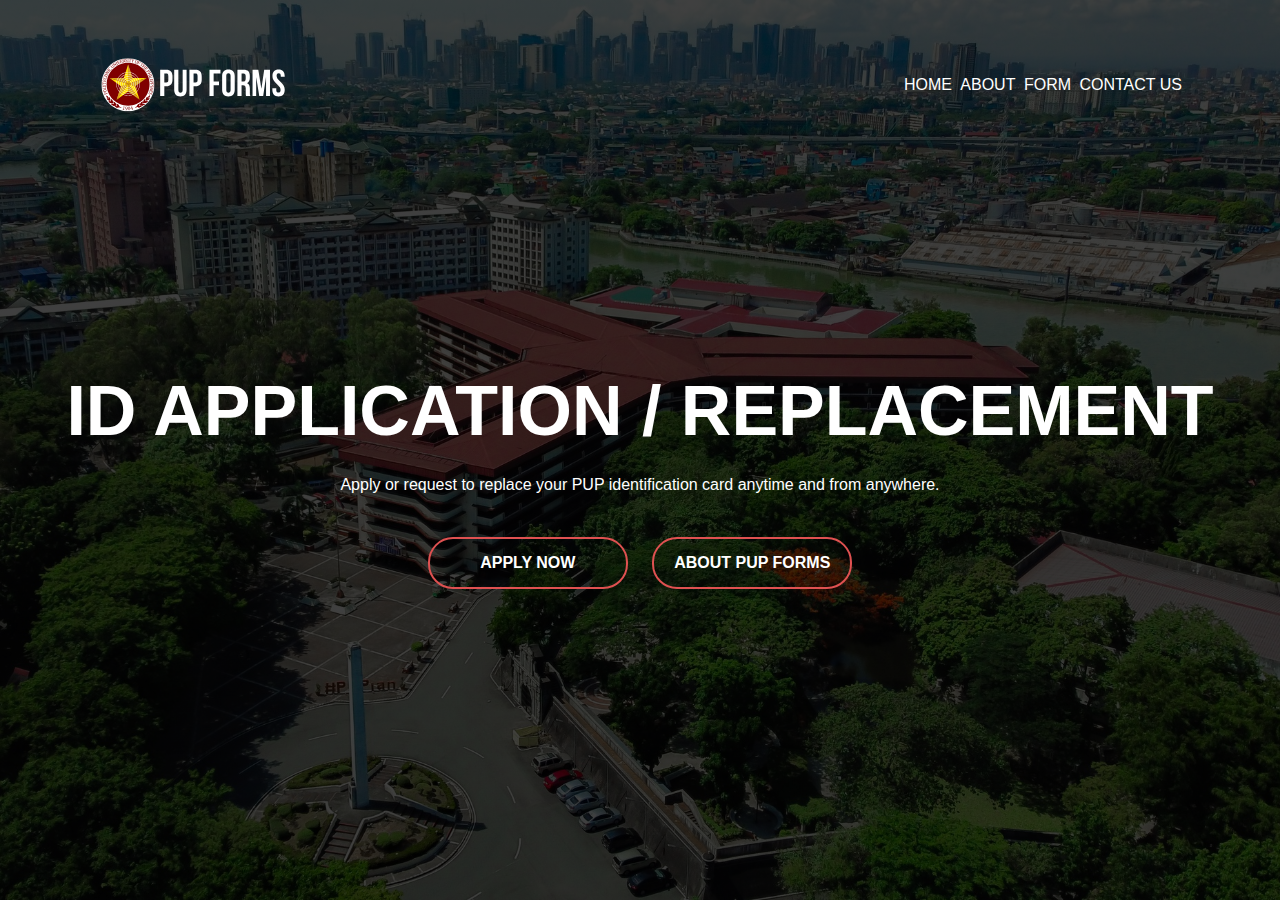
<file: index.html>
<!DOCTYPE html>
<html lang="en">
  <head>
    <meta charset="UTF-8"/>
    <meta name="viewport" content="width=device-width, initial-scale=1.0"/>
    <meta http-equiv="X-UA-Compatible" content="ie=edge"/>
    
    <title>PUP Forms</title>

    <link rel="stylesheet" href="normalize.css"/>
    <link rel="stylesheet" href="style.css"/>
  </head>

  <body>
    <div class="banner">

      <div class="navbar">
        <img src="images/pup-forms-logo.svg" alt="PUP Forms Logo" class="logo" href="index.html">
        <ul>
          <li><a href="index.html">Home</a></li>
          <li><a href="about.html">About</a></li>
          <li><a href="form.html">Form</a></li>
          <li><a href="contact.html">Contact Us</a></li>
        </ul>
      </div>

      <div class="content">
        <h1>ID APPLICATION / REPLACEMENT</h1>
        <p>Apply or request to replace your PUP identification card anytime and from anywhere.</p>
        
        <div>
          <a href="form.html"><button type="button"><span></span>APPLY NOW</button></a>
          <a href="about.html"><button type="button"><span></span>ABOUT PUP FORMS</button></a>
        </div>
      </div>

    </div>
  </body>

</html>
</file>
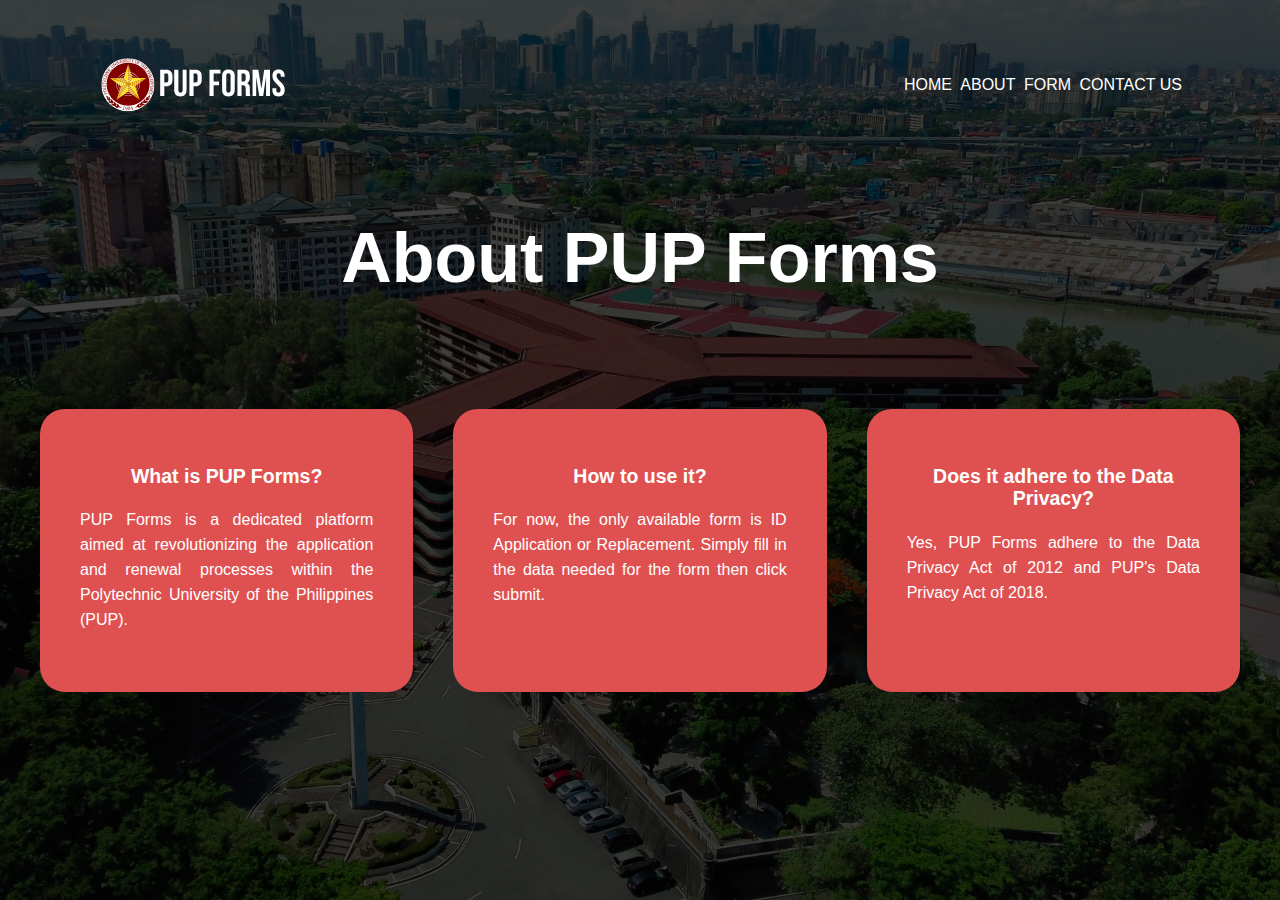
<file: about.html>
<!DOCTYPE html>
<html lang="en">
  <head>
    <meta charset="UTF-8"/>
    <meta name="viewport" content="width=device-width, initial-scale=1.0"/>
    <meta http-equiv="X-UA-Compatible" content="ie=edge"/>
    
    <title>About PUP Forms</title>

    <link rel="stylesheet" href="normalize.css"/>
    <link rel="stylesheet" href="style.css"/>
  </head>

  <body>
    <div class="banner">

      <div class="navbar">
        <img src="images/pup-forms-logo.svg" alt="PUP Forms Logo" class="logo" href="index.html">
        <ul>
          <li><a href="index.html">Home</a></li>
          <li><a href="about.html">About</a></li>
          <li><a href="form.html">Form</a></li>
          <li><a href="contact.html">Contact Us</a></li>
        </ul>
      </div>

      <div class="content">
        <h1>About PUP Forms</h1>
        
        <div class="about">
            <div class="about-list">
                <div>
                    <h2>What is PUP Forms?</h2>
                    <p>PUP Forms is a dedicated platform aimed at revolutionizing the application and renewal processes within the Polytechnic University of the Philippines (PUP).</p>
                </div>
                <div>
                    <h2>How to use it?</h2>
                    <p>For now, the only available form is ID Application or Replacement. Simply fill in the data needed for the form then click submit.</p>
                </div>
                <div>
                    <h2>Does it adhere to the Data Privacy?</h2>
                    <p>Yes, PUP Forms adhere to the Data Privacy Act of 2012 and PUP's Data Privacy Act of 2018.</p>
                </div>
            </div>
        </div>
      </div>

    </div>
  </body>

</html>
</file>
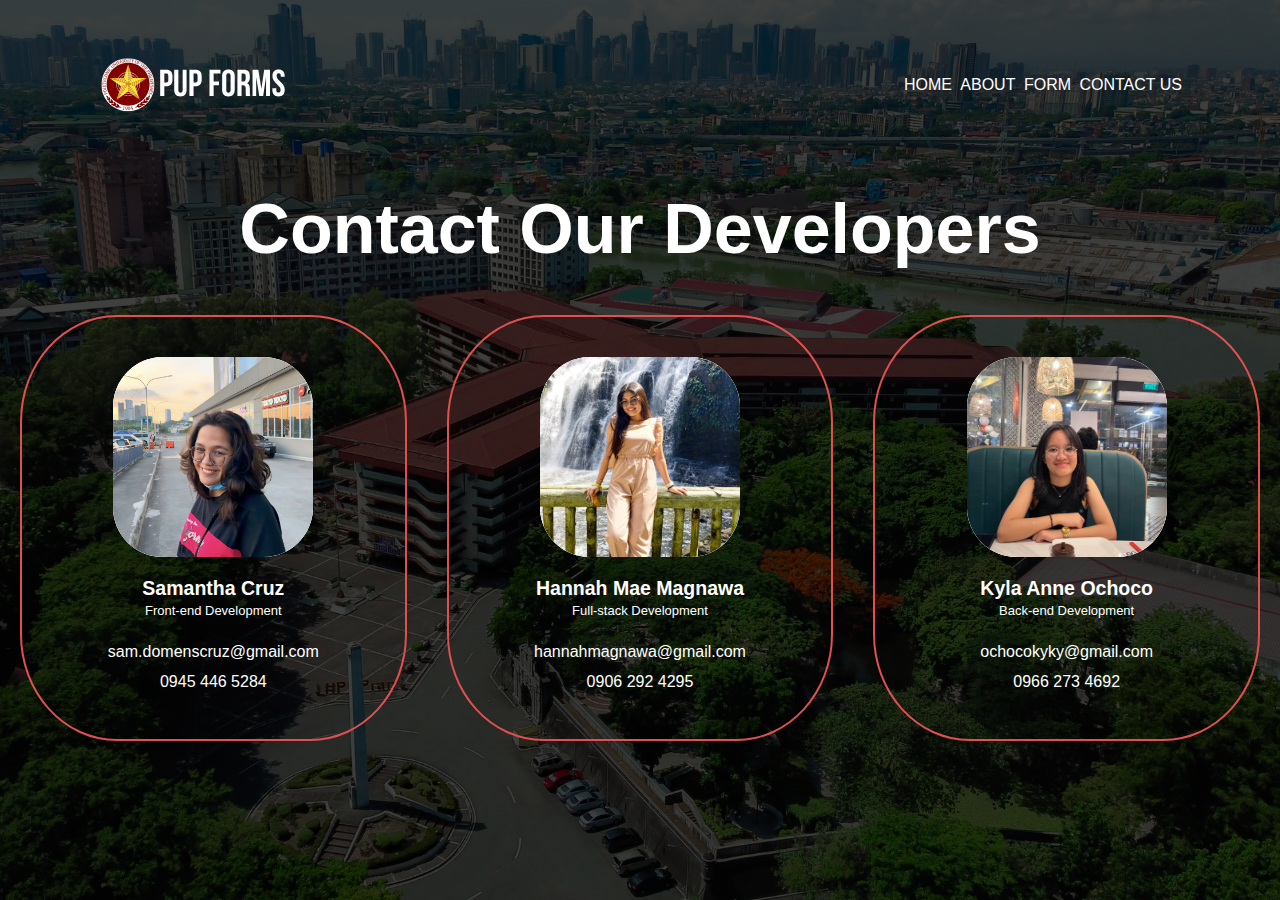
<file: contact.html>
<!DOCTYPE html>
<html lang="en">
  <head>
    <meta charset="UTF-8"/>
    <meta name="viewport" content="width=device-width, initial-scale=1.0"/>
    <meta http-equiv="X-UA-Compatible" content="ie=edge"/>
    
    <title>Meet Our Developers</title>

    <link rel="stylesheet" href="normalize.css"/>
    <link rel="stylesheet" href="style.css"/>
    <link rel="stylesheet" href="https://cdnjs.cloudflare.com/ajax/libs/font-awesome/6.5.1/css/all.min.css" integrity="sha512-DTOQO9RWCH3ppGqcWaEA1BIZOC6xxalwEsw9c2QQeAIftl+Vegovlnee1c9QX4TctnWMn13TZye+giMm8e2LwA==" crossorigin="anonymous" referrerpolicy="no-referrer" />
  </head>

  <body>
    <div class="banner">
        
        <div class="navbar">
            <img src="images/pup-forms-logo.svg" alt="PUP Forms Logo" class="logo" href="index.html">
            <ul>
                <li><a href="index.html">Home</a></li>
                <li><a href="about.html">About</a></li>
                <li><a href="form.html">Form</a></li>
                <li><a href="contact.html">Contact Us</a></li>
            </ul>
      </div>

      <div class="content">
        <h1 id="developers-contact">Contact Our Developers</h1>
        <div class="contact">
            <div class="contact-list">
                <div>
                    <img src="images/developers/Sam.svg">
                    <h2>Samantha Cruz</h2>
                    <strong>Front-end Development</strong>
                    <br>
                    <br>
                    <p><i class="fa-solid fa-envelope"></i> sam.domenscruz@gmail.com</p>
                    <p><i class="fa-solid fa-phone"></i> 0945 446 5284</p>
                </div>
                <div>
                    <img src="images/developers/Hannah.svg">
                    <h2>Hannah Mae Magnawa</h2>
                    <strong>Full-stack Development</strong>
                    <br>
                    <br>
                    <p><i class="fa-solid fa-envelope"></i> hannahmagnawa@gmail.com</p>
                    <p><i class="fa-solid fa-phone"></i> 0906 292 4295</p>
                </div>
                <div>
                    <img src="images/developers/Kyla.svg">
                    <h2>Kyla Anne Ochoco</h2>
                    <strong>Back-end Development</strong>
                    <br>
                    <br>
                    <p><i class="fa-solid fa-envelope"></i> ochocokyky@gmail.com</p>
                    <p><i class="fa-solid fa-phone"></i> 0966 273 4692</p>
                </div>
            </div>
        </div>
    </div>
  </body>

</html>
</file>
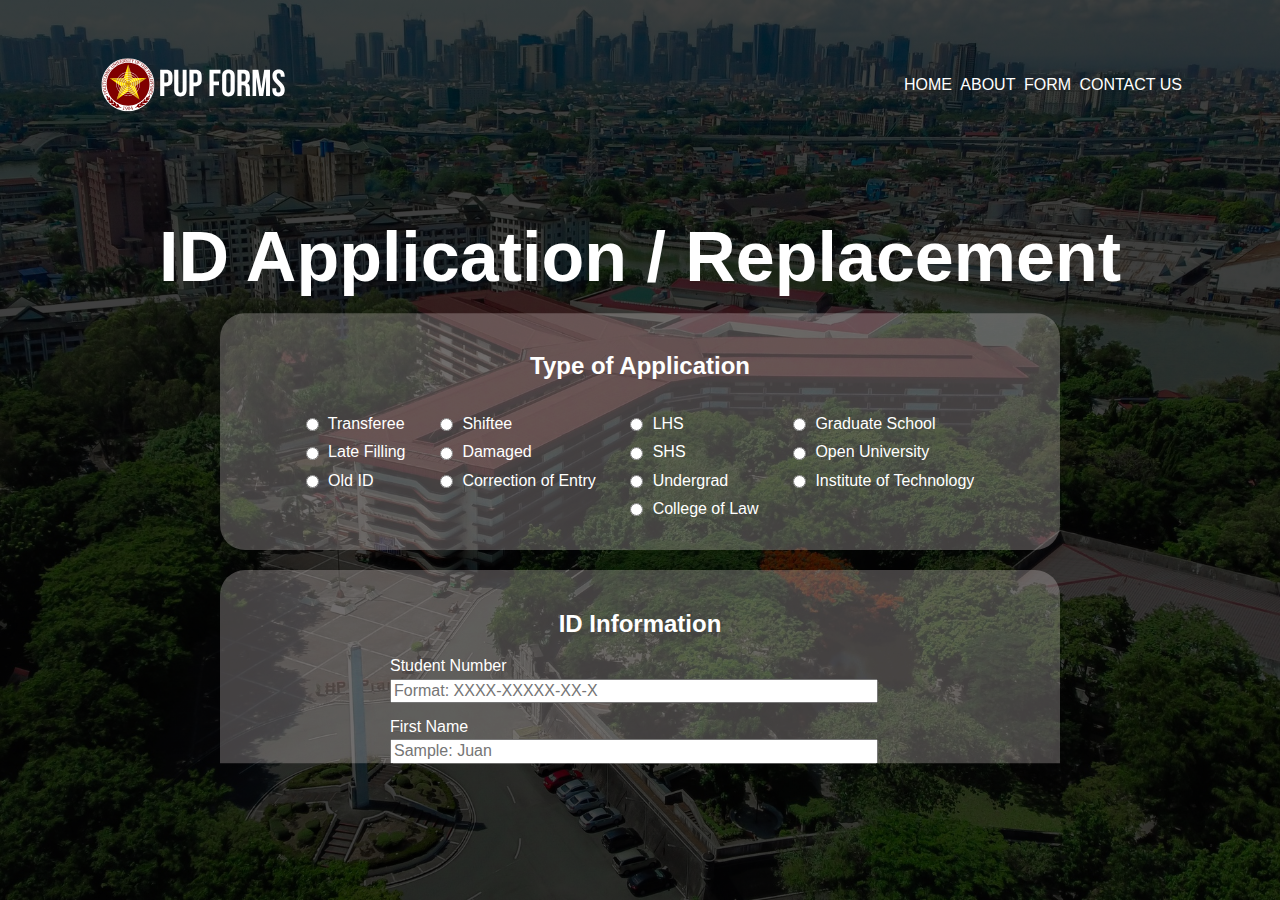
<file: form.html>
<!DOCTYPE html>
<html lang="en">
  <head>
    <meta charset="UTF-8"/>
    <meta name="viewport" content="width=device-width, initial-scale=1.0"/>
    <meta http-equiv="X-UA-Compatible" content="ie=edge"/>
    
    <title>ID Application / Replacement</title>

    <link rel="stylesheet" href="normalize.css"/>
    <link rel="stylesheet" href="style.css"/>
  </head>

  <body>
    <div class="navbar">
    <img src="images/pup-forms-logo.svg" alt="PUP Forms Logo" class="logo" href="index.html">
    <ul>
        <li><a href="index.html">Home</a></li>
        <li><a href="about.html">About</a></li>
        <li><a href="form.html">Form</a></li>
        <li><a href="contact.html">Contact Us</a></li>
    </ul>
    </div>

    <div class="content">
    <h1>ID Application / Replacement</h1>
    <form method="post" action="https://script.google.com/macros/s/AKfycbwRJj0JvqfpFKzx5SfNX8nVXQh2AtwOwClNIZKJi5TXuQuPOX16WnB17iB7hY7IlPo2Dw/exec">
        <section>
            <h2>Type of Application</h2>
            <div class="radio-group">
                <div>
                    <label><input type="radio" id="Transferee" name="application-type" value="Transferee" required> Transferee</label>
                    <label><input type="radio" id="LF" name="application-type" value="Late Filling" required> Late Filling</label>
                    <label><input type="radio" id="OI" name="application-type" value="Old ID" required> Old ID</label>
                </div>

                <div>
                    <label><input type="radio" id="Shiftee" name="application-type" value="Shiftee" required> Shiftee</label>
                    <label><input type="radio" id="Damaged" name="application-type" value="Damaged" required> Damaged</label>
                    <label><input type="radio" id="COE" name="application-type" value="Correction of Entry" required> Correction of Entry</label>
                </div>
                <div>
                    <label><input type="radio" id="LHS" name="application-type" value="LHS" required> LHS</label>
                    <label><input type="radio" id="SHS" name="application-type" value="SHS" required> SHS</label>
                    <label><input type="radio" id="Undergrad" name="application-type" value="Undergrad" required> Undergrad</label>
                    <label><input type="radio" id="COL" name="application-type" value="College of Law" required> College of Law</label>
                </div>
                <div>
                    <label><input type="radio" id="GS" name="application-type" value="Graduate School" required> Graduate School</label>
                    <label><input type="radio" id="OU" name="application-type" value="Open University" required> Open University</label>
                    <label><input type="radio" id="IOT" name="application-type" value="Institute of Technology" required> Institute of Technology</label>
                </div>
            </div>
        </section>

        <section>
            <h2>ID Information</h2>
            <div class="text-field-group">
                <label>Student Number</label>
                <input type="text" id="student-number" name="student-number" pattern="\d{4}-\d{5}-[A-Z]{2}-\d" placeholder="Format: XXXX-XXXXX-XX-X" title="Only letters, numbers, and hyphen are allowed" required>

                <label>First Name</label>
                <input type="text" id="first-name" name="first-name" pattern="[A-Za-z]+(\.[A-Za-z]+)?( [A-Za-z]+(\.[A-Za-z]+)?)*" placeholder="Sample: Juan" title="Only letters, spaces, and periods are allowed" required>

                <label>Middle Name</label>
                <input type="text" id="middle-name" name="middle-name" pattern="[A-Za-z]+(\.[A-Za-z]+)?( [A-Za-z]+(\.[A-Za-z]+)?)*" placeholder="Sample: Andres" title="Only letters, spaces, and periods are allowed" required>

                <label>Last Name</label>
                <input type="text" id="last-name" name="last-name" pattern="[A-Za-z]+(\.[A-Za-z]+)?( [A-Za-z]+(\.[A-Za-z]+)?)*" placeholder="Sample: Dela Cruz" title="Only letters, spaces, and periods are allowed" required>

                <label>Gender: </label>
                <div>
                    <label><input type="radio" id="Male" name="gender-type" value="Male" required> Male</label>
                    <label><input type="radio" id="Female" name="gender-type" value="Female" required> Female</label>
                    <label><input type="radio" id="Others" name="gender-type" value="Others" required> Others</label>
                </div>

                <label id="dob">Date of Birth</label>
                <input type="date" id="date-of-birth" name="date-of-birth" placeholder="YYYY/MM/DD" required>

                <label>College</label>
                    <select id="college" name="college" required>
                        <option value="" disabled selected>Select your college</option>
                        <option value="LHS">LHS</option>
                        <option value="SHS">SHS</option>
                        <option value="OUS">OUS</option>
                        <option value="CAF">CAF</option>
                        <option value="CADBE">CADBE</option>
                        <option value="CAL">CAL</option>
                        <option value="CBA">CBA</option>
                        <option value="COC">COC</option>
                        <option value="CCIS">CCIS</option>
                        <option value="COED">COED</option>
                        <option value="CE">CE</option>
                        <option value="CHK">CHK</option>
                        <option value="CL">CL</option>
                        <option value="CPSPA">CPSPA</option>
                        <option value="CSSD">CSSD</option>
                        <option value="CS">CS</option>
                        <option value="CTHTM">CTHTM</option>
                        <option value="DCvET">DCvET</option>
                        <option value="DCET">DCET</option>
                        <option value="DEET">DEET</option>
                        <option value="DECET">DECET</option>
                        <option value="DICT">DICT</option>
                        <option value="DMET">DMET</option>
                        <option value="DOMT">DOMT</option>
                        <option value="DRET">DRET</option>
                    </select>

                <label>Course, Year, and Section</label>
                <input type="text" id="course-year-section" name="course-year-section" pattern="[A-Za-z0-9-]+" placeholder="Sample: BSIT 3-5" title="Only letters, numbers, and hyphen are allowed" required>

                <label>Home Address</label>
                <textarea id="home-address" name="home-address" pattern="[A-Za-z0-9-]+" title="Only letters, numbers, and hyphen are allowed" required></textarea>
                
                <label>Phone or Mobile Number</label>
                <input type="text" id="mobile-number" name="mobile-number" pattern="09[0-9]{9}" placeholder="Format: 09XXXXXXXXX" title="Mobile number must start with 09 and have a total of 11 digits" required>

                <label>Email Address</label>
                <input type="email" id="email" placeholder="Sample: pupforms@gmail.com" name="email" required>
            </div>
        </section>

        <section class="emergency-contact">
            <h2>Emergency Contact Information</h2>
            <label>Complete Name</label>
            <input type="text" id="complete-name" name="complete-name" pattern="[A-Za-z ]+" title="Only letters are allowed" required>

            <label>Phone or Mobile Number</label>
            <input type="text" id="emergency-mobile-number" name="emergency-mobile-number" pattern="09[0-9]{9}" placeholder="Format: 09XXXXXXXXX" title="Mobile number must start with 09 and have a total of 11 digits" required>

            <label>Home Address</label>
            <textarea id="emergency-address" name="emergency-address" pattern="[A-Za-z0-9-]+" title="Only letters, numbers, and hyphen are allowed" required></textarea>
            
        </section>
        <input type="submit" value="Submit">
    </form>
    </div>
  </body>

</html>
</file>
<file: style.css>
* {
    font-family: sans-serif;
}

body {
    width: 100%;
    height: 100vh;
    background-image: linear-gradient(rgba(0, 0, 0, 0.75), rgba(0, 0, 0, 0.75)), url(images/pup-background.jpeg);
    background-size: cover;
    background-position: center;
}

.navbar {
    width: 85%;
    margin: auto;
    padding: 35px 0;
    display: flex;
    align-items: center;
    justify-content: space-between;
    position: relative;
    z-index: 999;
}

.logo {
    width: 200px;
    cursor: pointer;
}

.navbar ul li {
    list-style: none;
    display: inline-block;
    margin: 0 2px;
    position: relative;
}

.navbar ul li a {
    text-decoration: none;
    color: white;
    text-transform: uppercase;
}

.navbar ul li:after {
    content: '';
    height: 3px;
    width: 0;
    background-color: #df5151;
    position: absolute;
    left: 0;
    bottom: -10px;
    transition: 0.5s;
}

.navbar ul li:hover::after {
    width: 100%;
}

.content {
    width: 100%;
    position: absolute;
    top: 50%;
    transform: translateY(-50%);
    text-align: center;
    color: white;
}

.content h1 {
    font-size: 70px;
    margin-top: 80px;
    margin-bottom: 15px;
    position: relative;
}

.content p {
    margin: 20px auto;
    font-weight: 100;
    line-height: 25px;
}

button {
    width: 200px;
    padding: 15px 0;
    text-align: center;
    margin: 20px 10px;
    border-radius: 25px;
    font-weight: bold;
    border: 2px solid #df5151;
    background: transparent;
    color: white;
    cursor: pointer;
    position: relative;
    overflow: hidden;
}

button span {
    background-color: #df5151;
    height: 100%;
    width: 0;
    border-radius: 25px;
    position: absolute;
    left: 0;
    bottom: 0;
    z-index: -1;
    transition: 0.5s;
}

button:hover span {
    width: 100%;;
}

button:hover {
    border: none;
}

.about {
    padding: 30px 0;
    margin-top: 40px;
}

.about-list {
    display: grid;
    grid-template-columns: repeat(auto-fit, minmax(250px, 1fr));
    grid-gap: 40px;
    margin: 40px;
}

.about-list div {
    background: #df5151;
    padding: 40px;
    font-size: 13px;
    font-weight: 300;
    border-right: 10px;
    border-radius: 25px;
    transition: background-color 0.5s, transform 0.3s ease-in-out;
}

.about-list div:hover {
    background-color: #6d2727;
    transform: scale(1.05);
}

.about-list div p{
    font-size: medium;
    text-align: justify;
}

form {
    overflow: auto;
    height: 450px;
}

form::-webkit-scrollbar {
    display: none;
}

form section {
    background: #f5e7e745;
    border-radius: 25px;
    padding: 20px;
    position: relative;
    margin: 0 auto;
    margin-bottom: 20px;
    width: 800px;
    text-align: center;
}

.radio-group div {
    display: inline-block;
    vertical-align: top;
    padding-top: 0;
    height: 100px;
    margin: 15px;
}

.radio-group div label {
    text-align: left;
    display: block;
    margin-bottom: 10px;
    cursor: pointer;
}

.radio-group div input[type="radio"] {
    margin-right: 5px;
    vertical-align: middle;
    cursor: pointer;
}

.text-field-group label {
    display: block;
    text-align: left;
    margin-left: 150px;
    margin-bottom: 3px;
}

.text-field-group input[type="text"] {
    display: block;
    text-align: left;
    margin-left: 150px;
    margin-bottom: 15px;
    width: 60%;
}

#dob {
    margin-top: 15px;
}

.text-field-group select {
    display: block;
    text-align: left;
    margin-left: 150px;
    margin-bottom: 15px;
    width: 60%;
}

.text-field-group input[type="date"] {
    display: block;
    text-align: left;
    margin-left: 150px;
    margin-bottom: 15px;
    width: 60%;
}

.text-field-group input[type="email"] {
    display: block;
    text-align: left;
    margin-left: 150px;
    margin-bottom: 15px;
    width: 60%;
}

.text-field-group textarea {
    display: block;
    text-align: left;
    margin-left: 150px;
    margin-bottom: 15px;
    width: 60%;
}

.emergency-contact label {
    display: block;
    text-align: left;
    margin-left: 150px;
    margin-bottom: 3px;
}

.emergency-contact * {
    display: block;
    text-align: left;
    margin-left: 150px;
    margin-bottom: 15px;
    width: 60%;
}

input[type="submit"] {
    width: 200px;
    padding: 15px 0;
    text-align: center;
    margin: 0 auto;
    border-radius: 25px;
    font-weight: bold;
    border: 2px solid #df5151;
    background: transparent;
    color: white;
    cursor: pointer;
    transition: background-color 0.3s;
  }

  input[type="submit"]:hover {
    background-color: #df5151;
  }

.contact {
    padding: 30px 0;
    margin-top: 0px;
}

.contact-list {
    display: grid;
    grid-template-columns: repeat(auto-fit, minmax(250px, 1fr));
    grid-gap: 40px;
    margin: 0px 20px 20px 20px;
}

.contact-list div {
    padding: 40px;
    font-size: 13px;
    font-weight: 300;
    border-right: 10px;
    border-radius: 25%;
    border: 2px solid #df5151;
    transition: background-color 0.5s, transform 0.3s ease-in-out;
}

.contact-list div:hover {
    background-color: #6d2727;
    transform: scale(1.05);
}

.contact-list div p{
    font-size: medium;
    text-align: center;
    margin: 5px;
}

.contact-list div h2 {
    margin-bottom: 5px;
}

.contact-list div img {
    border-radius: 50px;
}
</file>
